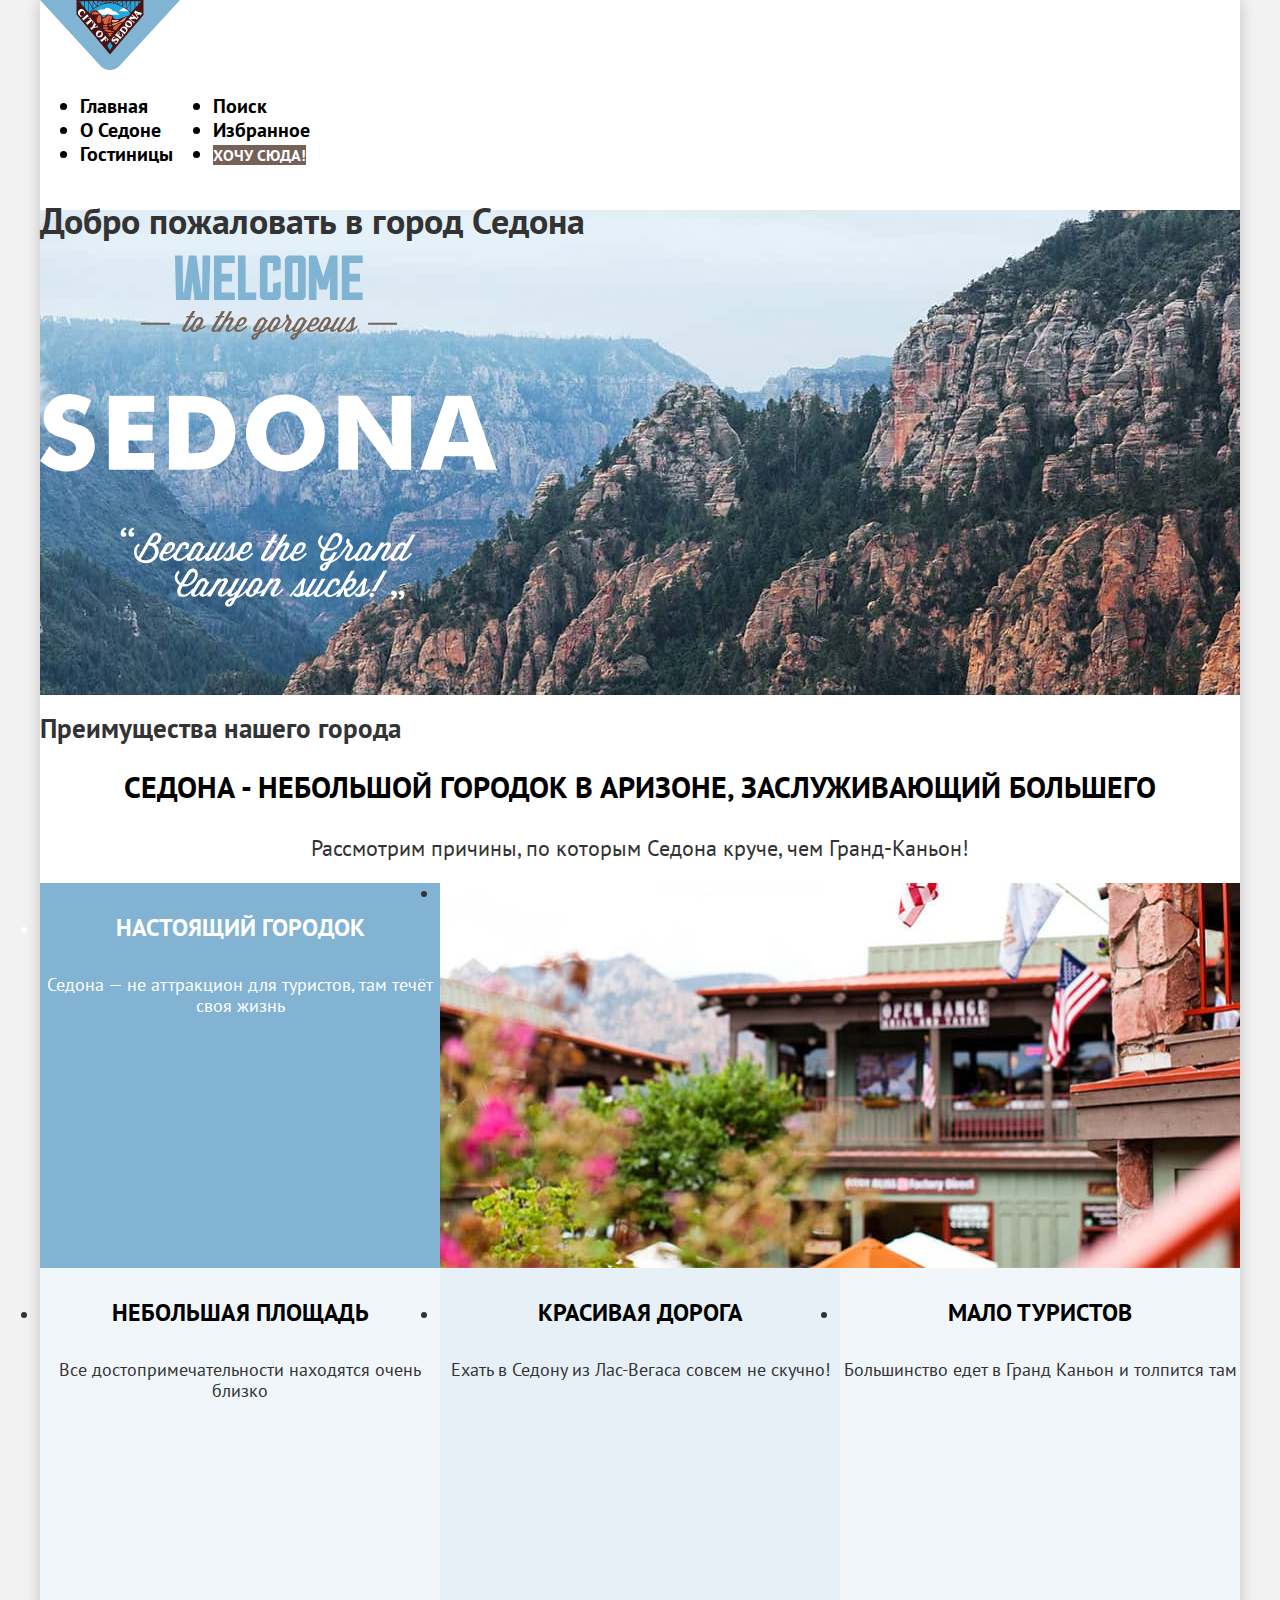
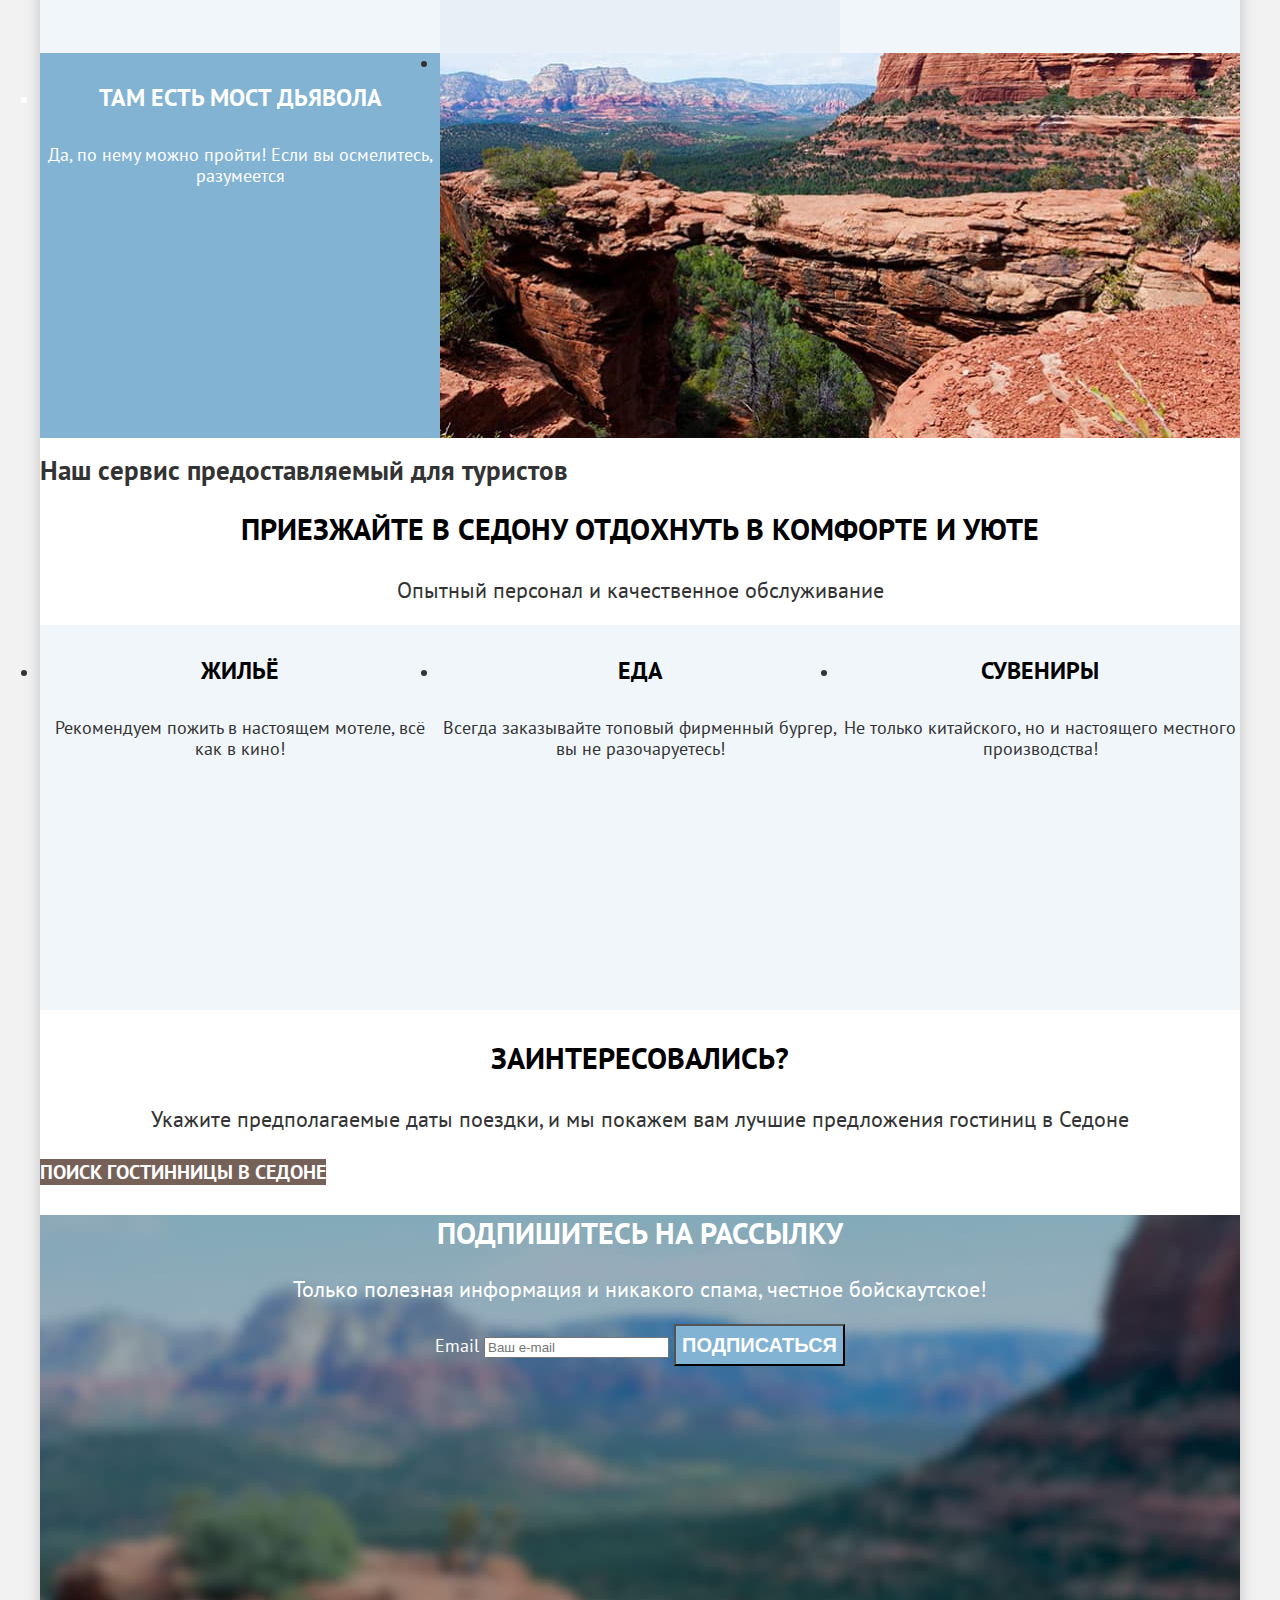
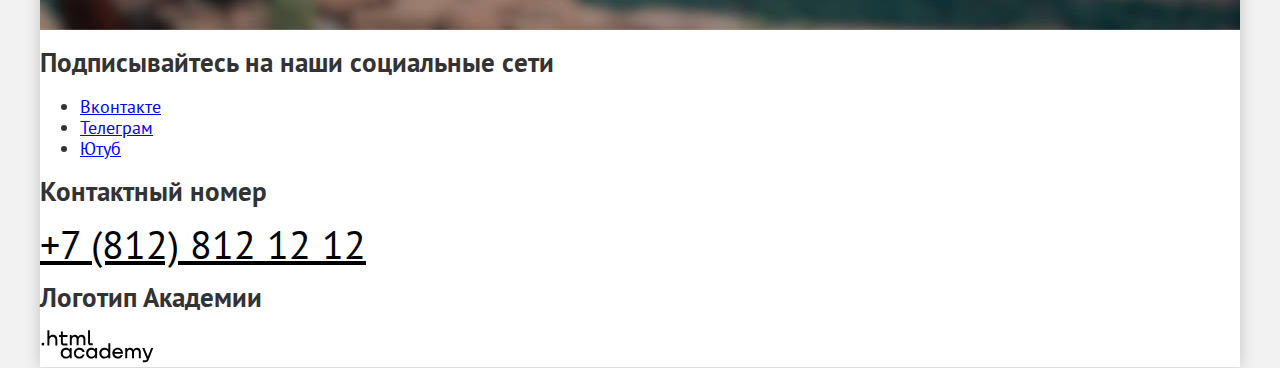
<file: index.html>
<!DOCTYPE html>
<html lang="ru">
  <head>
    <meta charset="utf-8">
    <link rel="stylesheet" href="styles/styles.css">
    <title>HTML Academy: Седона</title>
  </head>
  <body>
    <div class="page-container">
      <header class="page-header">
        <a class="logo-header">
          <img src="images/header/logo.svg" width="140" height="70" alt="Логотип сайта Седоны.">
        </a>
        <nav class="navigation">

          <ul class="navigation-list">
            <li class="navigation-item">
              <a class="navigation-link-current" href="#">Главная</a>
            </li>
            <li class="navigation-item">
              <a class="navigation-link" href="#">О Седоне</a>
            </li>
            <li class="navigation-item">
              <a class="navigation-link" href="catalog.html">Гостиницы</a>
            </li>
          </ul>

          <ul class="navigation-list navigation-user">
            <li class="navigation-item">
              <a class="navigation-link" href="#">
                <span class="visually-hidden">
                  Поиск
                </span>
              </a>
            </li>
            <li class="navigation-item">
              <a class="navigation-link" href="#">
                <span class="visually-hidden>">
                  Избранное
                </span>
              </a>
            </li>
            <li class="navigation-item">
              <a class="navigation-link" href="#">
                <span class="navigation-button">
                  Хочу сюда!
                </span>
              </a>
            </li>
          </ul>

        </nav>
      </header>
      <main class="main-container">
        <section class="hero">
          <h1 class="visually-vidden">Добро пожаловать в город Седона</h1>
          <img class="hero-welkom" src="images/main/welcome.svg" width="458" height="352" alt="welkom to the gorgeos!Because the Grand Canyon sucks.">
        </section>

        <section class="advantages">
          <h2 class="visually-hidden">Преимущества нашего города</h2>
          <div class="advantages-head-container">
            <h3 class="advantages-head head-title">Седона - небольшой городок в Аризоне, заслуживающий большего</h3>
            <p class="advantages-head-description head-description">Рассмотрим причины, по которым Седона круче, чем Гранд-Каньон!</p>
          </div>

          <ul class="advantages-list">
            <li class="advantages-item-secondary">
              <h4 class="advantages-title-secondary">Настоящий городок</h4>
              <p class="advantages-description">Седона — не аттракцион для туристов, там течёт своя жизнь</p>
            </li>
            <li class="advantages-image">
              <img class="sedona-street" src="images/main/sedona-street.jpg" width="800" height="385" alt="Красивые улочки седоны.">
            </li>
            <li class="advantages-item">
              <h4 class="advantages-title">Небольшая площадь</h4>
              <p class="advantages-description">Все достопримечательности находятся очень близко</p>
            </li>
            <li class="advantages-item background">
              <h4 class="advantages-title">Красивая дорога</h4>
              <p class="advantages-description">Ехать в Седону из Лас-Вегаса совсем не скучно!</p>
            </li>
            <li class="advantages-item">
              <h4 class="advantages-title">Мало туристов</h4>
              <p class="advantages-description">Большинство едет в Гранд Каньон и толпится там</p>
            </li>
            <li class="advantages-item-secondary">
              <h4 class="advantages-title-secondary">Там есть мост Дьявола</h4>
              <p class="advantages-description">Да, по нему можно пройти! Если вы осмелитесь, разумеется</p>
            </li>
            <li class="advantages-image">
              <img class="devil-bridge" src="images/main/devil-bridge.jpg" width="800" height="385" alt="Красивые улочки седоны.">
            </li>
          </ul>
        </section>

        <section class="service">
          <h2 class="visually-hidden">Наш сервис предоставляемый для туристов</h2>
          <div class="service-head">
            <h3 class="service-head-title head-title">Приезжайте в Седону отдохнуть в комфорте и уюте</h3>
            <p class="service-head-description head-description">Опытный персонал и качественное обслуживание</p>
          </div>

          <ul class="service-list">
            <li class="service-item">
              <h4 class="service-title">Жильё</h4>
              <p class="service-description">Рекомендуем пожить в настоящем мотеле, всё как в кино!</p>
            </li>
            <li class="service-item">
              <h4 class="service-title">Еда</h4>
              <p class="service-description">Всегда заказывайте топовый фирменный бургер, вы не разочаруетесь!</p>
            </li>
            <li class="service-item">
              <h4 class="service-title">Сувениры</h4>
              <p class="service-description">Не только китайского, но и настоящего местного производства!</p>
            </li>
          </ul>

          <div class="hotel-offer">
            <h3 class="offer-title head-title">Заинтересовались?</h3>
            <p class="offer-description head-description">Укажите предполагаемые даты поездки, и мы покажем вам лучшие предложения гостиниц в Седоне</p>
            <a class="hotel-search" href="#">Поиск гостинницы в Седоне</a>
          </div>
        </section>

        <section class="subscription subscription-custom">
          <h2 class="subscription-title custom-title">Подпишитесь на рассылку</h2>
          <p class="subscription-description">Только полезная информация и никакого спама, честное бойскаутское!</p>

          <form class="newsletter-form" action="https://echo.htmlacademy.ru/" method="post">
            <label for="newsletter-email" class="visually-hidden">Email</label>
            <input type="email" name="newsletter-email" id="newsletter-email" placeholder="Ваш e-mail" required>
            <button class="newsletter-button" type="submit">
              <span class="button-subscription">Подписаться</span>
            </button>
          </form>
        </section>
      </main>
      <footer class="footer-page">
        <section class="social-network-button">
          <h2 class="visually-hidden">Подписывайтесь на наши социальные сети</h2>
          <ul class="social-list">
            <li class="social-item">
              <a class="social-button" href="https://vk.com/htmlacademy">
                <span class="visually-hidden">Вконтакте</span>
              </a>
            </li>

            <li class="social-item">
              <a class="social-button" href="https://t.me/htmlacademy">
                <span class="visually-hidden">Телеграм</span>
              </a>
            </li>

            <li class="social-item">
              <a class="social-button" href="https://www.youtube.com/user/htmlacademyru">
                <span class="visually-hidden">Ютуб</span>
              </a>
            </li>
          </ul>
        </section>

        <section class="footer-contacts">
          <h2 class="visually-hidden">Контактный номер</h2>
          <a class="contacts-number" href="tel:+78128121212">+7 (812) 812 12 12</a>
        </section>

        <section class="logo-academy">
          <h2 class="visually-hidden">Логотип Академии</h2>
          <a class="logo-footer-link" href="https://htmlacademy.ru/">
            <img class="logo-footer" alt="Логотип HTML Академии." src="images/footer/logo-academy.svg" width="115" height="33" href="https://htmlacademy.ru">
          </a>
        </section>
      </footer>
    </div>
  </body>
</html>
</file>
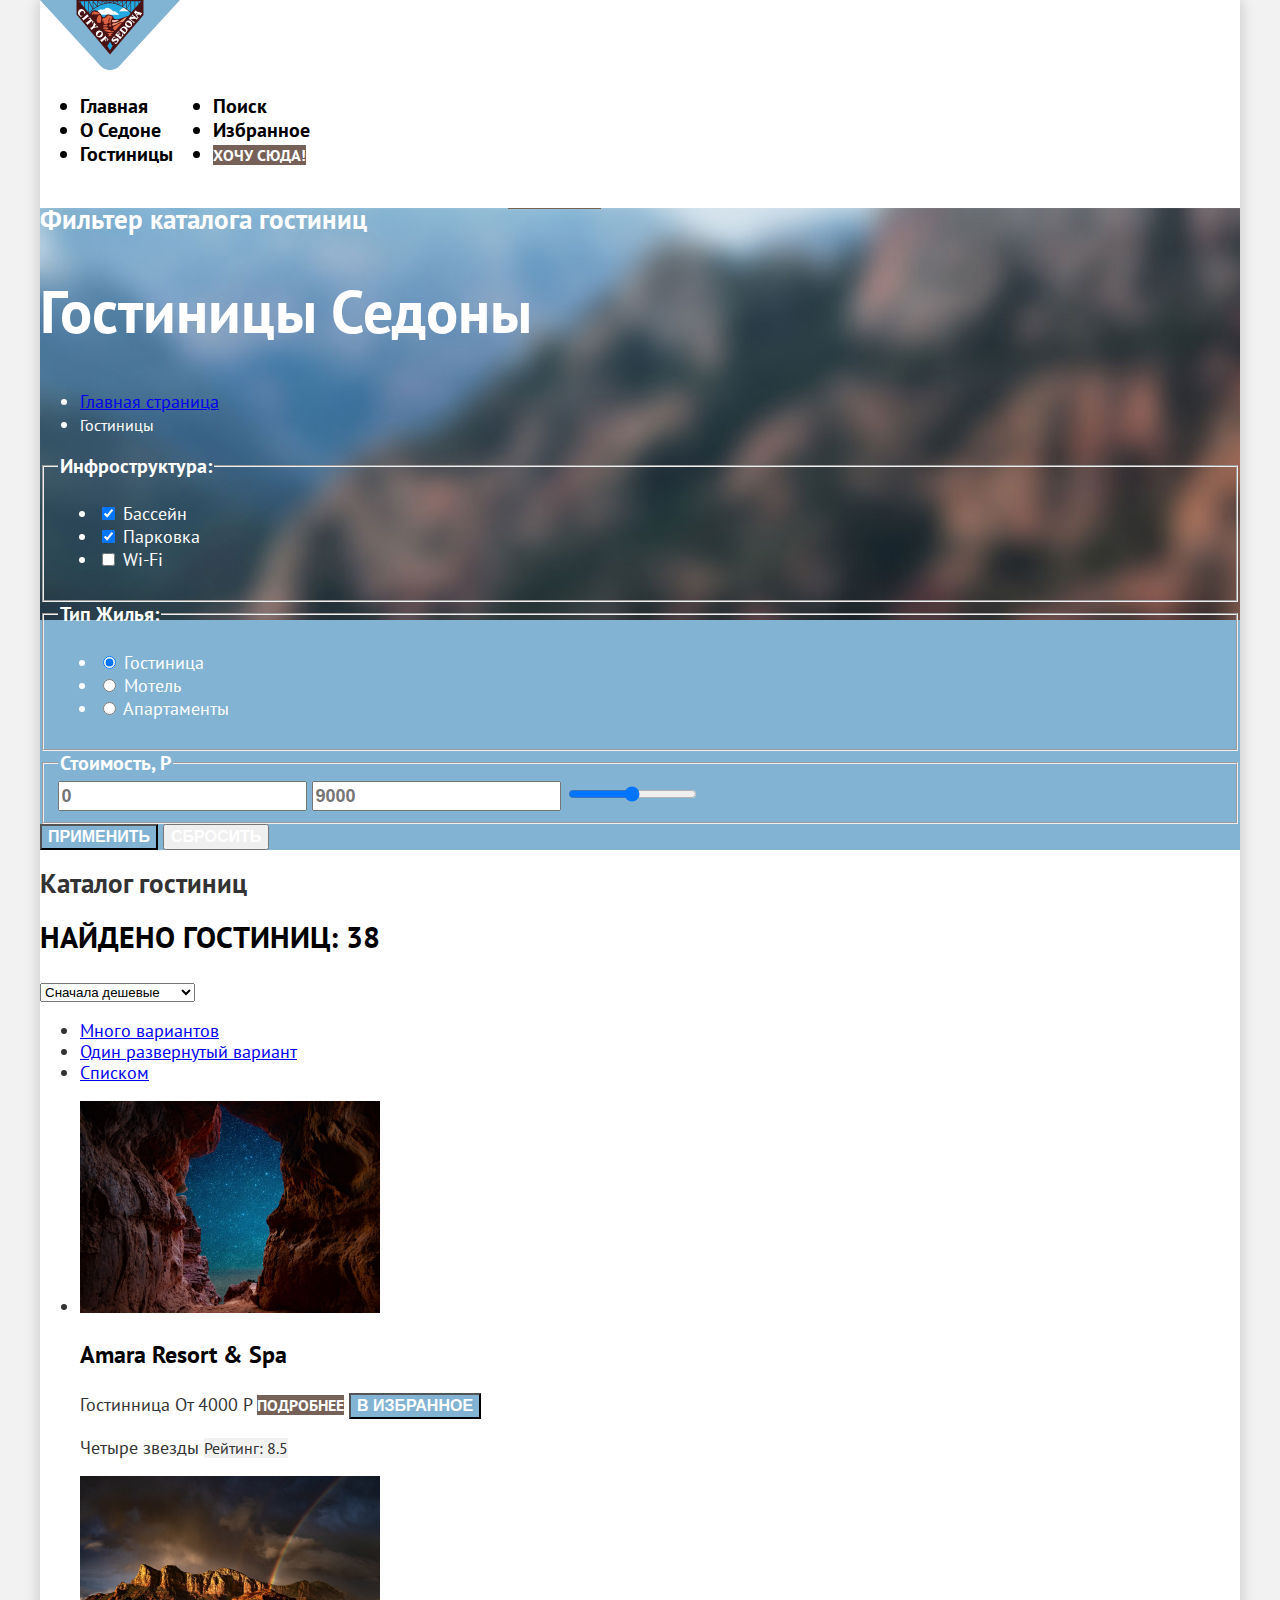
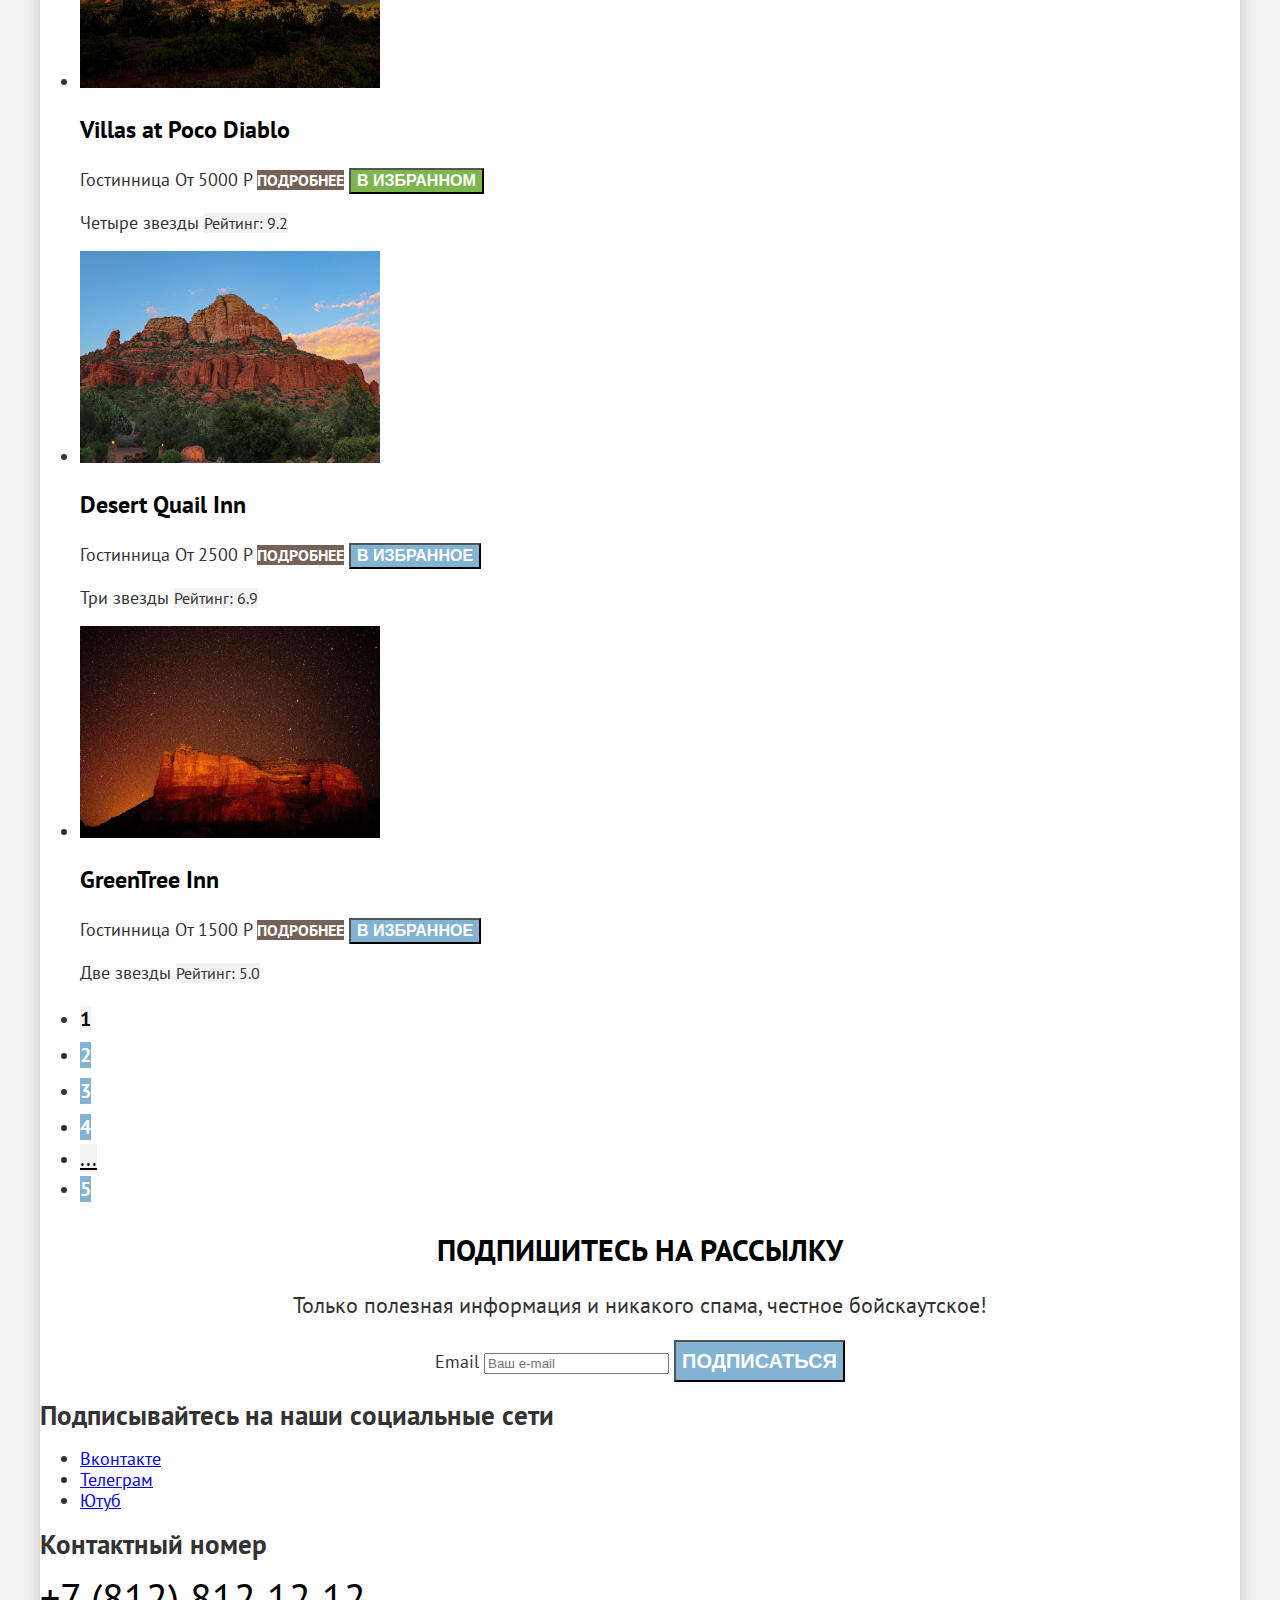
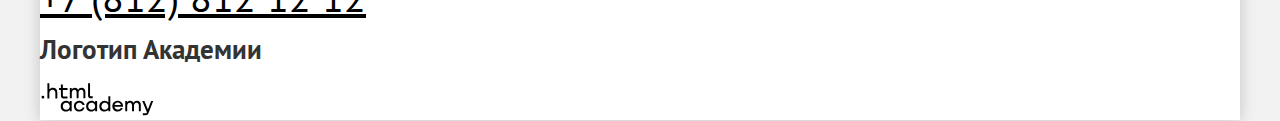
<file: catalog.html>
<!DOCTYPE html>
<html lang="ru">
<head>
  <meta charset="UTF-8">
  <link rel="stylesheet" href="styles/styles.css">
  <title>Каталог гостиниц</title>
</head>
<body>
  <div class="page-container">
    <header class="page-header">
      <a class="logo-header" href="index.html">
        <img src="images/header/logo.svg" width="140" height="70" alt="Логотип сайта Седоны.">
      </a>
      <nav class="navigation">

        <ul class="navigation-list">
          <li class="navigation-item">
            <a class="navigation-link" href="index.html">Главная</a>
          </li>
          <li class="navigation-item">
            <a class="navigation-link" href="#">О Седоне</a>
          </li>
          <li class="navigation-item">
            <a class="navigation-link-current" href="#">Гостиницы</a>
          </li>
        </ul>

        <ul class="navigation-list navigation-user">
          <li class="navigation-item">
            <a class="navigation-link" href="#">
              <span class="visually-hidden">
                Поиск
              </span>
            </a>
          </li>
          <li class="navigation-item">
            <a class="navigation-link" href="#">
              <span class="visually-hidden>">
                Избранное
              </span>
            </a>
          </li>
          <li class="navigation-item">
            <a class="navigation-link" href="#">
              <span class="navigation-button">
                Хочу сюда!
              </span>
            </a>
          </li>
        </ul>

      </nav>
    </header>

    <main class="main-inner">
      <section class="hotel-filters">
        <h2 class="visually-hidden">Фильтер каталога гостиниц</h2>
        <header class="inner-header">
          <h1 class="inner-header-title">Гостиницы Седоны</h1>
          <ul class="breadcrumbs">
            <li class="breadcrumbs-item">
              <a class="breadcrumbs-link" href="index.html">
                <span class="visually-hidden">Главная страница</span>
              </a>
            </li>
            <li class="breadcrumbs-item">
              <a class="beadcrumbs-link">
                <span class="breadcrumbs-description">Гостиницы</span>
              </a>
            </li>
          </ul>
        </header>

        <form class="catalog-filters" action="https://echo.htmlacademy.ru/" method="get">

          <fieldset class="catalog-filter-group">
            <legend class="filter-group-title">Инфроструктура:</legend>
            <ul class="filter-group-list">
              <li class="filter-group-item">
                <label class="control">
                  <input class="input-control" type="checkbox" name="swimming-pool" checked>

                  Бассейн
                </label>
              </li>
              <li class="filter-group-item">
                <label class="control">
                  <input class="input-control" type="checkbox" name="parking" checked>

                  Парковка
                </label>
              </li>
              <li class="filter-group-item">
                <label class="control">
                  <input class="input-control" type="checkbox" name="wi-Fi">

                  Wi-Fi
                </label>
              </li>
            </ul>
          </fieldset>
          <fieldset class="catalog-filter-group">
            <legend class="filter-group-title">Тип жилья:</legend>
            <ul class="filter-group-list">
              <li class="filter-group-item">
                <label class="control">
                  <input class="input-control" type="radio" name="type-of-housing" value="hotel" checked>

                  Гостиница
                </label>
              </li>
              <li class="filter-group-item">
                <label class="control">
                  <input class="input-control" type="radio" name="type-of-housing" value="motel">

                  Мотель
                </label>
              </li>
              <li class="filter-group-item">
                <label class="control">
                  <input class="input-control" type="radio" name="type-of-housing" value="apartments">

                  Апартаменты
                </label>
              </li>
            </ul>
          </fieldset>
          <fieldset>
            <legend class="filter-group-title">Стоимость, Р</legend>
            <input class="price-filter" type="number" placeholder="0" />
            <input class="price-filter" type="number" placeholder="9000" />
            <input class="range" type="range" name="price-range" />
          </fieldset>

          <button class="filter-button-send" type="submit">Применить</button>
          <button class="filter-button-reset" type="reset">Сбросить</button>
        </form>
      </section>

      <section class="catalog-hotel">
        <h2 class="visually-hidden">Каталог гостиниц</h2>

        <div class="catalog-header">
        <h2 class="catalog-header-title">НАЙДЕНО ГОСТИНИЦ: 38</h2>
        <select class="select-control" aria-label="Сортировка гостиниц по стоимости">
          <option value="select-option">Сначала дешевые</option>
          <option value="select-option">Сначала популярные</option>
          <option value="select-option">Сначала дорогие</option>
        </select>

        <ul class="option-list">
            <li class="option-item">
            <a href="#" class="button more-options">
              <span class="visually-hidden">Много вариантов</span>
            </a>
            </li>
            <li class="option-item">
              <a href="#" class="button one-deployed">
              <span class="visually-hidden">Один развернутый вариант</span>
              </a>
            </li>
            <li class="option-item">
              <a href="#" class="button list-options">
              <span class="visually-hidden">Списком</span>
              </a>
            </li>
        </ul>
        </div>

        <ul class="hotel-list">
          <li class="hotel-item">
            <a class="hotel-link" href="#">
              <img src="images/catalog/amara.jpg" class="hotel-card-image" width="300" height="212" alt="Вид на звездное небо через горы Седоны.">
            </a>
            <a class="hotel-link">
              <h3 class="hotel-card-description">Amara Resort & Spa</h3>
            </a>
            <span class="option-hotel-card">Гостинница</span>
            <b class="hotel-card-price">От 4000 Р</b>

            <a class="hotel-card-more" href="#">Подробнее</a>
            <button class="hotel-favorites-button" type="submit">В избранное</button>
            <p class="stars four-stars">
              <span class="visually-hidden">Четыре звезды</span>
              <span class="rating">Рейтинг: 8.5</span>
            </p>
          </li>

          <li class="hotel-item">
            <a class="hotel-link" href="#">
              <img src="images/catalog/villas.jpg" class="hotel-card-image" width="300" height="212" alt="Большая долина с горами Седоны в центре и радугой над ними.">
            </a>
            <a class="hotel-link">
              <h3 class="hotel-card-description">Villas at Poco Diablo</h3>
            </a>
            <span class="option-hotel-card">Гостинница</span>
            <b class="hotel-card-price">От 5000 Р</b>

            <a class="hotel-card-more" href="#">Подробнее</a>
            <button class="hotel-favorites-button favorites" type="submit">В избранном</button>
            <p class="stars four-stars">
              <span class="visually-hidden">Четыре звезды</span>
              <span class="rating">Рейтинг: 9.2</span>
            </p>
          </li>

          <li class="hotel-item">
            <a class="hotel-link" href="#">
              <img src="images/catalog/desert.jpg" class="hotel-card-image" width="300" height="212" alt="Солнечные высокие горы Седоны.">
            </a>
            <a class="hotel-link">
              <h3 class="hotel-card-description">Desert Quail Inn</h3>
            </a>
            <span class="option-hotel-card">Гостинница</span>
            <b class="hotel-card-price">От 2500 Р</b>

            <a class="hotel-card-more" href="#">Подробнее</a>
            <button class="hotel-favorites-button" type="submit">В избранное</button>
            <p class="stars three-stars">
              <span class="visually-hidden">Три звезды</span>
              <span class="rating">Рейтинг: 6.9</span>
            </p>
          </li>
          <li class="hotel-item">
            <a class="hotel-link" href="#">
              <img src="images/catalog/greentree.jpg" class="hotel-card-image" width="300" height="212" alt="Ночные горы Седоны с миллионнами звезд на небе.">
            </a>
            <a class="hotel-link">
              <h3 class="hotel-card-description">GreenTree Inn</h3>
            </a>
            <span class="option-hotel-card">Гостинница</span>
            <b class="hotel-card-price">От 1500 Р</и>

            <a class="hotel-card-more" href="#">Подробнее</a>
            <button class="hotel-favorites-button" type="submit">В избранное</button>
            <p class="stars two-stars">
              <span class="visually-hidden">Две звезды</span>
              <span class="rating">Рейтинг: 5.0</span>
            </p>
          </li>
        </ul>
        <ul class="pagination">
          <li class="pagination-item-first">
            <a href="#" class="pagination-link pagination-current">1</a>
          </li>
          <li class="pagination-item">
            <a href="#" class="pagination-link">2</a>
          </li>
          <li class="pagination-item">
            <a href="#" class="pagination-link">3</a>
          </li>
          <li class="pagination-item">
            <a href="#" class="pagination-link">4</a>
          </li>
          <li class="pagination-item-point">
            <a href="#" class="pagination-link">...</a>
          </li>
          <li class="pagination-item">
            <a href="#" class="pagination-link">5</a>
          </li>
        </ul>
      </section>

      <section class="subscription">
        <h2 class="subscription-title">Подпишитесь на рассылку</h2>
        <p class="subscription-description">Только полезная информация и никакого спама, честное бойскаутское!</p>

        <form class="newsletter-form" action="https://echo.htmlacademy.ru/" method="post">
          <label for="newsletter-email" class="visually-hidden">Email</label>
          <input type="email" name="newsletter-email" id="newsletter-email" placeholder="Ваш e-mail" required>
          <button class="newsletter-button" type="submit">
            <span class="button-subscription">Подписаться</span>
          </button>
        </form>
      </section>
    </main>

    <footer class="footer-page">
      <section class="social-network-button">
        <h2 class="visually-hidden">Подписывайтесь на наши социальные сети</h2>
        <ul class="social-list">
          <li class="social-item">
            <a class="social-button" href="https://vk.com/htmlacademy">
              <span class="visually-hidden">Вконтакте</span>
            </a>
          </li>

          <li class="social-item">
            <a class="social-button" href="https://t.me/htmlacademy">
              <span class="visually-hidden">Телеграм</span>
            </a>
          </li>

          <li class="social-item">
            <a class="social-button" href="https://www.youtube.com/user/htmlacademyru">
              <span class="visually-hidden">Ютуб</span>
            </a>
          </li>
        </ul>
      </section>

      <section class="footer-contacts">
        <h2 class="visually-hidden">Контактный номер</h2>
        <a class="contacts-number" href="tel:+78128121212">+7 (812) 812 12 12</a>
      </section>

      <section class="logo-academy">
        <h2 class="visually-hidden">Логотип Академии</h2>
        <a class="logo-footer-link" href="https://htmlacademy.ru/">
          <img class="logo-footer" alt="Логотип HTML Академии." src="images/footer/logo-academy.svg" width="115" height="33">
        </a>
      </section>
    </footer>
  </div>
</body>
</html>
</file>
<file: styles/styles.css>
@font-face {
  font-family: "PT Sans";
  font-style: normal;
  font-weight: 400;
  src: url("../fonts/ptsans-400.woff2") format("woff2");
  font-display: swap;
}

@font-face {
  font-family: "PT Sans";
  font-style: normal;
  font-weight: 700;
  src: url("../fonts/ptsans-700.woff2") format("woff2");
  font-display: swap;
}

/* Стили для главной страницы */

html {
  height: 100%;
}

.page-container {
  width: 1200px;
  min-height: 100%;
  box-shadow: 0 0 15px rgba(0, 0, 0, 0.2);
  margin: 0 auto;
  display: flex;
  flex-direction: column;
  box-sizing: border-box;
  background-color: #ffffff;
}

body {
  margin: 0;
  font-family: "PT Sans", sans-serif;
  font-size: 18px;
  line-height: 21px;
  color: #333333;
  background-color: #F2F2F2;
  height: 100%;
}

.main-container {
  flex-grow: 1;
}

/* HEADER */
.navigation {
  font-family: inherit;
  font-weight: 700;
  font-size: 20px;
  line-height: 24px;
  text-transform: capitalize;
  color: #000000;
}

.navigation a {
  color: #000000;
  text-decoration: none;
}

/* MAIN */
.hero {
  background-color: #0091ea;
  background-image: url("../images/main/mountains-hero.jpg");
  background-repeat: no-repeat;
  width: 1200px;
  height: 485px;
}

.head-title {
  font-weight: 700;
  font-size: 30px;
  line-height: 36px;
  text-transform: uppercase;
  text-align: center;
  color: #000000;
}

.head-description {
  font-size: 22px;
  line-height: 26px;
  text-align: center;
}

.advantages-title {
  font-weight: 700;
  font-size: 24px;
  line-height: 28px;
  text-transform: uppercase;
  text-align: center;
  color: #000000;
}

.advantages-description {
  text-align: center;
}

/* Как правильно в этом месте задать стили отличающимся элементам в преимуществах */
.advantages-item-secondary {
  background-color: #82B3D3;
  color: #ffffff;
}

.advantages-title-secondary {
  font-weight: 700;
  font-size: 24px;
  line-height: 28px;
  text-transform: uppercase;
  text-align: center;
}

.advantages-item {
  background-color: rgba(131, 179, 211, 0.12);
}

.advantages-item.background {
  background-color: rgba(131, 179, 211, 0.2);
}

.advantages-head-description {
  font-size: 22px;
  line-height: 26px;
  text-align: center;
}

.service-title {
  font-weight: 700;
  font-size: 24px;
  line-height: 28px;
  text-align: center;
  text-transform: uppercase;
  color: #000000;
}

.service-description {
  text-align: center;
}

.service-item {
  background-color: rgba(131, 179, 211, 0.12);
}

/* Секция подписки каталога */

.subscription {
  text-align: center;
  background-color: #ffffff;
}

.subscription-title {
  font-weight: 700;
  font-size: 30px;
  line-height: 36px;
  text-transform: uppercase;
  color: #000000;
}

.subscription-description {
  font-weight: 400;
  font-size: 22px;
  line-height: 26px;
}

/* Секция подписки на главной странице */

.subscription-custom {
  color: #ffffff;
  background-image: url("../images/main/subscribe.jpg");
  background-repeat: no-repeat;
  width: 1200px;
  height: 415px;
}

.custom-title {
  color: #ffffff;
}

/* FOOTER */

.contacts-number {
  font-weight: 400;
  font-size: 40px;
  line-height: 40px;
  text-align: center;
  text-transform: uppercase;
  color: #000000;
}

/* Кнопки главной страницы */

.navigation-button {
  background-color: #756157;
  color: #ffffff;
  font-size: 16px;
  line-height: 20px;
  text-align: center;
  text-transform: uppercase;
}

.hotel-search {
  font-weight: 700;
  font-size: 20px;
  line-height: 36px;
  text-align: center;
  text-transform: uppercase;
  color: #ffffff;
  background-color: #756157;
  text-decoration: none;
}

.newsletter-button {
  font-weight: 700;
  font-size: 20px;
  line-height: 36px;
  text-align: center;
  text-transform: uppercase;
  color: #ffffff;
  background-color: #82B3D3;
}

/* Стили для каталога */

/* ФИЛЬТЕР КАТАЛОГА*/

.hotel-filters {
  font-weight: 400;
  font-size: 18px;
  line-height: 23px;
  color: #ffffff;
  background-color: #82B3D3;
  background-image: url("../images/catalog/filter-background.jpg");
  background-repeat: no-repeat;
}

.inner-header-title {
  font-style: normal;
  font-weight: 700;
  font-size: 60px;
  line-height: 78px;
}

.breadcrumbs-description {
  font-weight: 400;
  font-size: 16px;
  line-height: 21px;
}

.filter-group-title {
  font-weight: 700;
  font-size: 20px;
  line-height: 24px;
  text-transform: capitalize;
}

.price-filter {
  font-weight: 700;
  font-size: 18px;
  line-height: 24px;
  color: #000000;
}

/* Кнопки фильтра */

.filter-button-send {
  font-weight: 700;
  font-size: 16px;
  line-height: 20px;
  text-transform: uppercase;
  background-color: #82B3D3;
  color: #ffffff;
}

.filter-button-reset {
  font-weight: 700;
  font-size: 16px;
  line-height: 20px;
  text-transform: uppercase;
  color: #ffffff;
}

/* КАТАЛОГ */

.catalog-header-title {
  font-weight: 700;
  font-size: 30px;
  line-height: 36px;
  text-transform: uppercase;
  color: #000000;
}

.select-option {
  font-weight: 400;
  font-size: 18px;
  line-height: 21px;
}

.hotel-card-description {
  font-weight: 700;
  font-size: 24px;
  line-height: 28px;
  color: #000000;
}

.hotel-card-price {
  font-weight: 400;
  font-size: 18px;
  line-height: 21px;
}

.option-hotel-card {
  font-weight: 400;
  font-size: 18px;
  line-height: 21px;
}

/* Кнопки каталога */

.hotel-favorites-button {
  font-weight: 700;
  font-size: 16px;
  line-height: 20px;
  text-transform: uppercase;
  color: #ffffff;
  background-color: #82B3D3;
}

.hotel-favorites-button.favorites {
  background-color: #7DB54F;
}

.hotel-card-more {
  font-weight: 700;
  font-size: 16px;
  line-height: 20px;
  color: #ffffff;
  text-transform: uppercase;
  background-color: #756157;
  text-decoration: none;
}

.rating {
  font-weight: 400;
  font-size: 16px;
  line-height: 20px;
  background-color: #F2F2F2;
}

/* Пагинация */

.pagination-item-first a {
  font-weight: 700;
  font-size: 20px;
  line-height: 36px;
  text-align: center;
  text-transform: uppercase;
  background-color: #F2F2F2;
  color: #000000;
  text-decoration: none;
}

.pagination-item a {
  font-weight: 700;
  font-size: 20px;
  line-height: 36px;
  text-align: center;
  background-color: #82B3D3;
  color: #ffffff;
  text-decoration: none;
}

.pagination-item-point a {
  font-weight: 400;
  font-size: 22px;
  line-height: 26px;
  text-align: center;
  color: #000000;
  background-color: #F2F2F2;
}

/* Cетки страниц на флексах */

.navigation {
  display: flex;
  flex-direction: row;
}

/* Преимущества */

.advantages-list {
  display: flex;
  flex-wrap: wrap;
  padding: 0;
}

.advantages-item-secondary {
  width: 400px;
  min-height: 385px;
}

.advantages-item {
  width: 400px;
  min-height: 385px;
}

.advantages-image img{
  display: block;
}

/* Раздел сервис */

.service-list {
  display: flex;
  padding: 0;
  flex-wrap: wrap;
}

.service-item {
  width: 400px;
  min-height: 385px;
}
</file>
